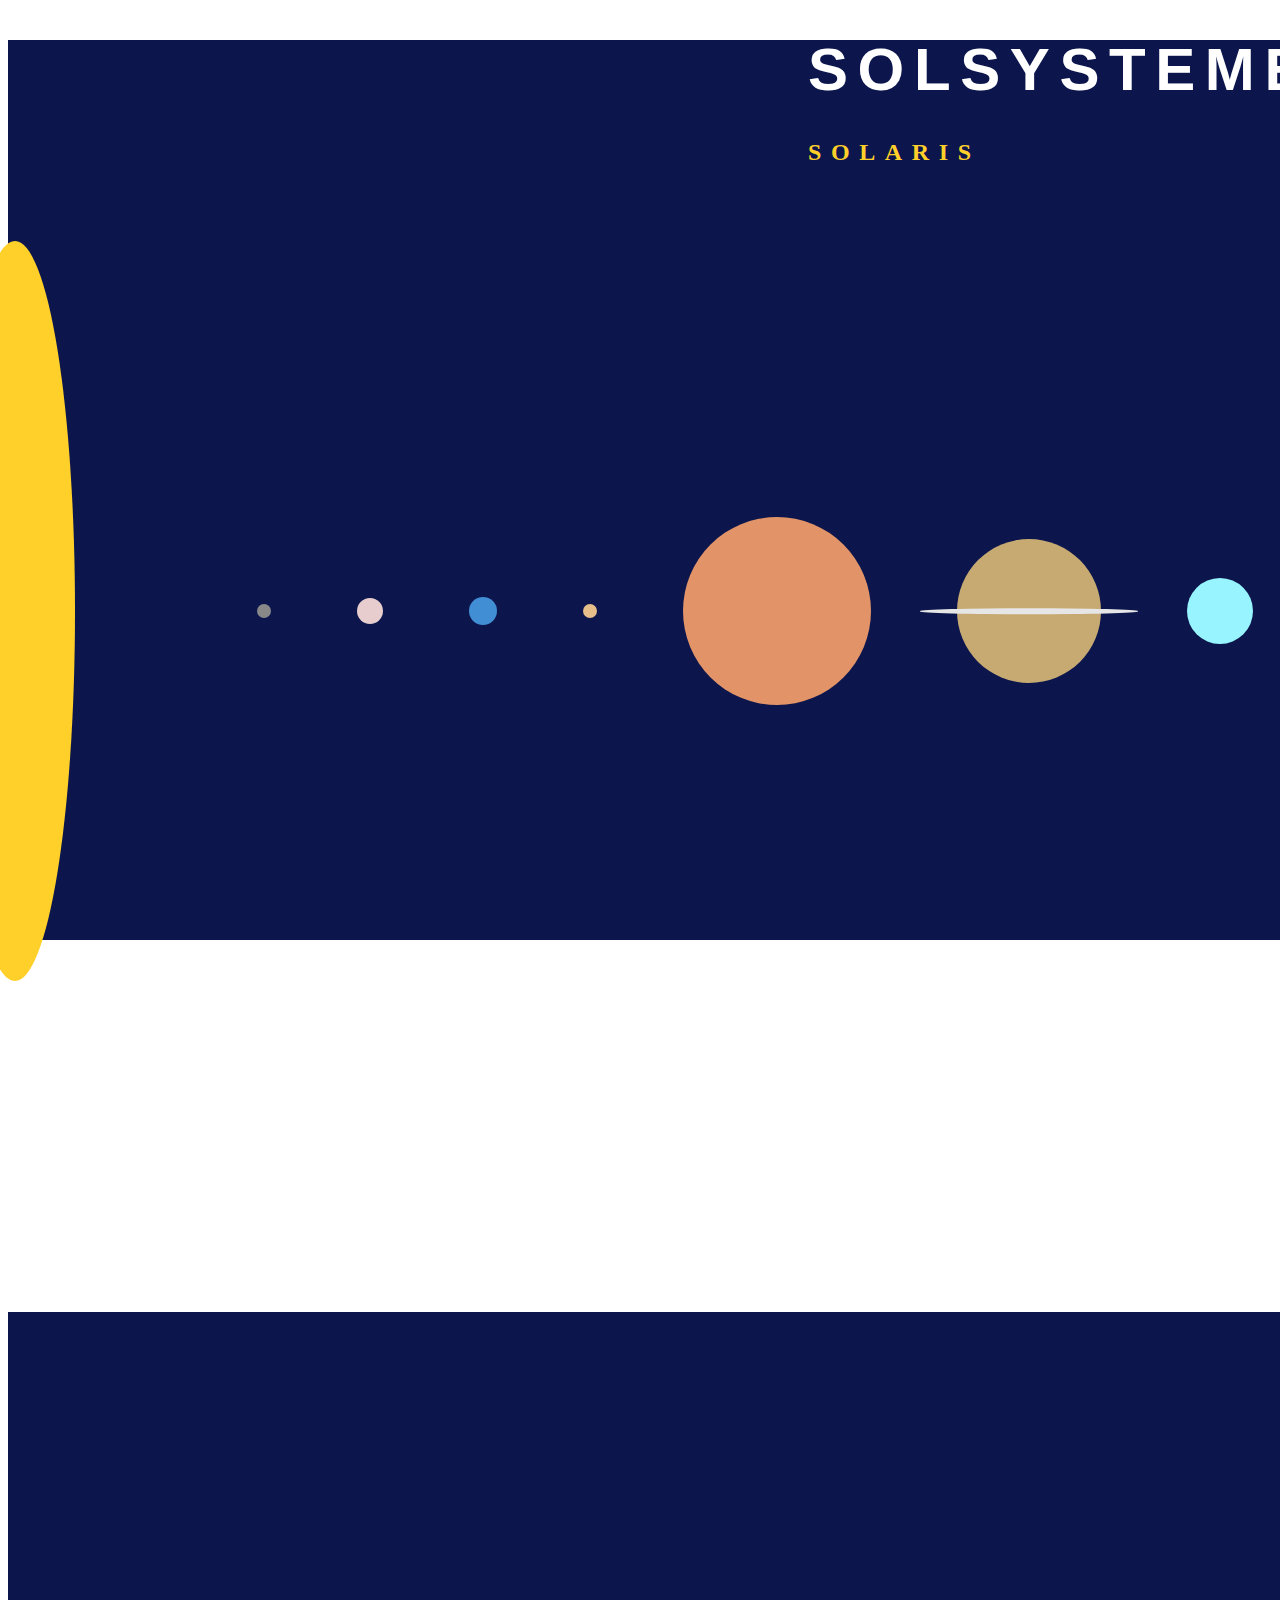
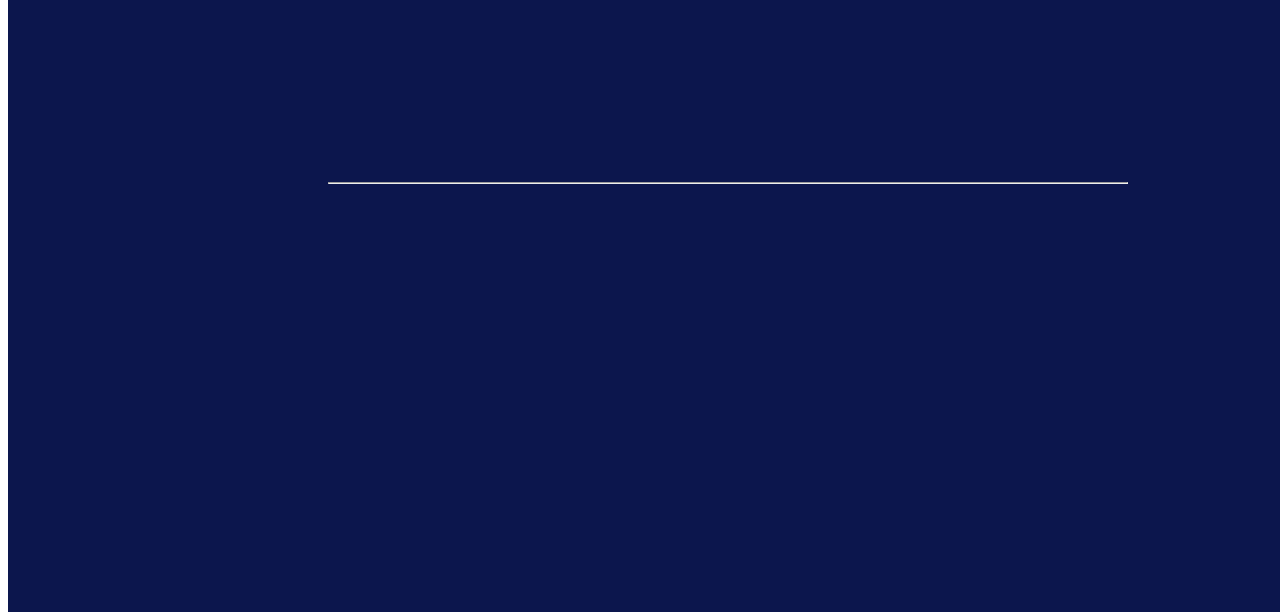
<file: index.html>
<!DOCTYPE html>
<html lang="en">

<head>
  <meta charset="UTF-8">
  <meta http-equiv="X-UA-Compatible" content="IE=edge">
  <meta name="viewport" content="width=device-width, initial-scale=1.0">
  <link rel="stylesheet" href="styles/index.css">
  <title>Document</title>
</head>

<body>
  <section class="main">
    <header class="header">
      <h1 id="mainheading">SOLSYSTEMET</h1>
      <h3 id="maintext">SOLARIS</h3>
    </header>
    <div class="solar-system">
      <div onclick="getPlanetDescription('Solen')">
        <div class="sun"></div>
      </div>
      <div onclick="getPlanetDescription('Merkurius')">
        <div class="mercury"></div>
      </div>
      <div onclick="getPlanetDescription('Venus')">
        <div class="venus"></div>
      </div>
      <div onclick="getPlanetDescription('Jorden')">
        <div class="earth"></div>
      </div>
      <div onclick="getPlanetDescription('Mars')">
        <div class="saturn"></div>
      </div>
      <div onclick="getPlanetDescription('Saturnus')">
        <div class="mars"></div>
      </div>
      <div onclick="getPlanetDescription('Jupiter')">
        <div class="jupiter"></div>
      </div>
      <div onclick="getPlanetDescription('Uranus')">
        <div class="uranus"></div>
      </div>
      <div onclick="getPlanetDescription('Neptunus')">
        <div class="neptune"></div>
      </div>
    </div>
      <div class="footer">
        <p class="logo"> ZoCom</p></div>
    </div></div>
    <div class="planet-details">
      <div class="planet-info">
        <h2 id="name"></h2>
        <h2 id="latinName"></h2>
        <p id="desc"></p>
        <hr>
        <div class="more-details">
         
          <div>
        <h2 id="circum-title"></h2>
        <p id="circum"></p>
        <h2 id="circum-title"></h2>
        <h2 id="dist-title"></h2>
        <p id="distance"></p>
          </div>
          <div>
        <h2 id="max-temp-title"></h2>
        <p id="max-temp"></p>
        <h2 id="min-temp-title"></h2>
        <p id="min-temp"></p>
      </div></div></div>
  </section>
  <script src="js/index.js"></script>

</body>

</html>
</file>
<file: styles/index.css>
* {
  box-sizing: border-box;
}

body{
    width: 100vw;
    height: 100vh;
    
}
.planet-details{
  width: 1440px;
  height: 900px;
  color: white;
  display: flex;
  flex-direction: column;
  align-items: center;
  justify-content: center;
  margin-top: 30px;
  background: rgba(12, 22, 77, 1);
}
.planet-info{
width:800px ;
}
#desc{
  width: 800px;
  margin-top: 150px;
}
.more-details{
  display: flex;
  flex-direction: row;
  justify-content: space-around;
}
.main{
  width: 1440px;
  height: 900px;
  background: rgba(12, 22, 77, 1);
  
}
 .header{
  width: 625px;
  height: 121px;
  margin-left: 800px;
  
 }
  .solar-system {
    height: 100vh;
 display: flex;
  justify-content: space-around;
  align-items: center;
flex-direction: row;
    
    
  }
  #mainheading, #name{
    color: white;
    letter-spacing: 0.6rem;
    line-height: 60px;
    font-family: 'Secular One', sans-serif;
    font-size: 60px;
    padding-right: 48px;
  }
  
  #maintext, #latinName {
    color: #FFD029;
    letter-spacing: 0.6rem;
    line-height: 24px;
    font-family: 'Lora', serif;
    font-size: 24px;
    padding-right: 48px;
    margin-bottom: -80px;
  }
  
  
  
  
  .sun {
    width: 120px;
    height: 740.12px;
   
    background-color: rgba(255, 208, 41, 1);
    border-radius: 50%;
    margin-left: -80%;
  }
  
  
  
  .mercury {
    width: 14px;
    height: 14px;
    background: rgba(136, 136, 136, 1);
    border-radius: 50%;
  }
  
  .venus {
    width: 26px;
    height: 26px;
    background: rgba(231, 205, 205, 1);
    border-radius: 50%;
  }
  
  .earth {
    width: 28px;
    height: 28px;
    background: rgba(66, 142, 212, 1);
    border-radius: 50%;
  }
  .saturn {
    width: 14px;
    height: 14px;
    background: rgba(239, 95, 95, 1);
    border-radius: 50%;
  }
  
  .mars {
    width: 188px;
    height: 188px;
    background: rgba(226, 148, 104, 1);
    border-radius: 50%;

  }
  
  .jupiter {
    position: relative;
    background: rgba(199, 170, 114, 1);

    width: 144px;
    height: 144px;
    border-radius: 50%;
  }
  
  .jupiter::after {
    content: '';
    position: absolute;
    top: 50%;
    left: 50%;
    width: 218px;
    height: 5.5px;
    background-color: #e6e6e6; /* Ring color */
    border-radius: 70%;
    transform: translate(-50%, -50%);
    rotate: -30°;
  }
  .saturn {
    background-color: #e6be8a;
    border-radius: 50%;
  }
  
  .uranus {
    width: 66px;
    height: 66px;
    background-color: #98f5ff;
    border-radius: 50%;
  }
  
  .neptune {
    width: 66px;
    height: 66px;
    background-color: #4a90e2;
    border-radius: 50%;
  }
  
  .footer{
    color: white;
    font-size: 80px;
  }
</file>
